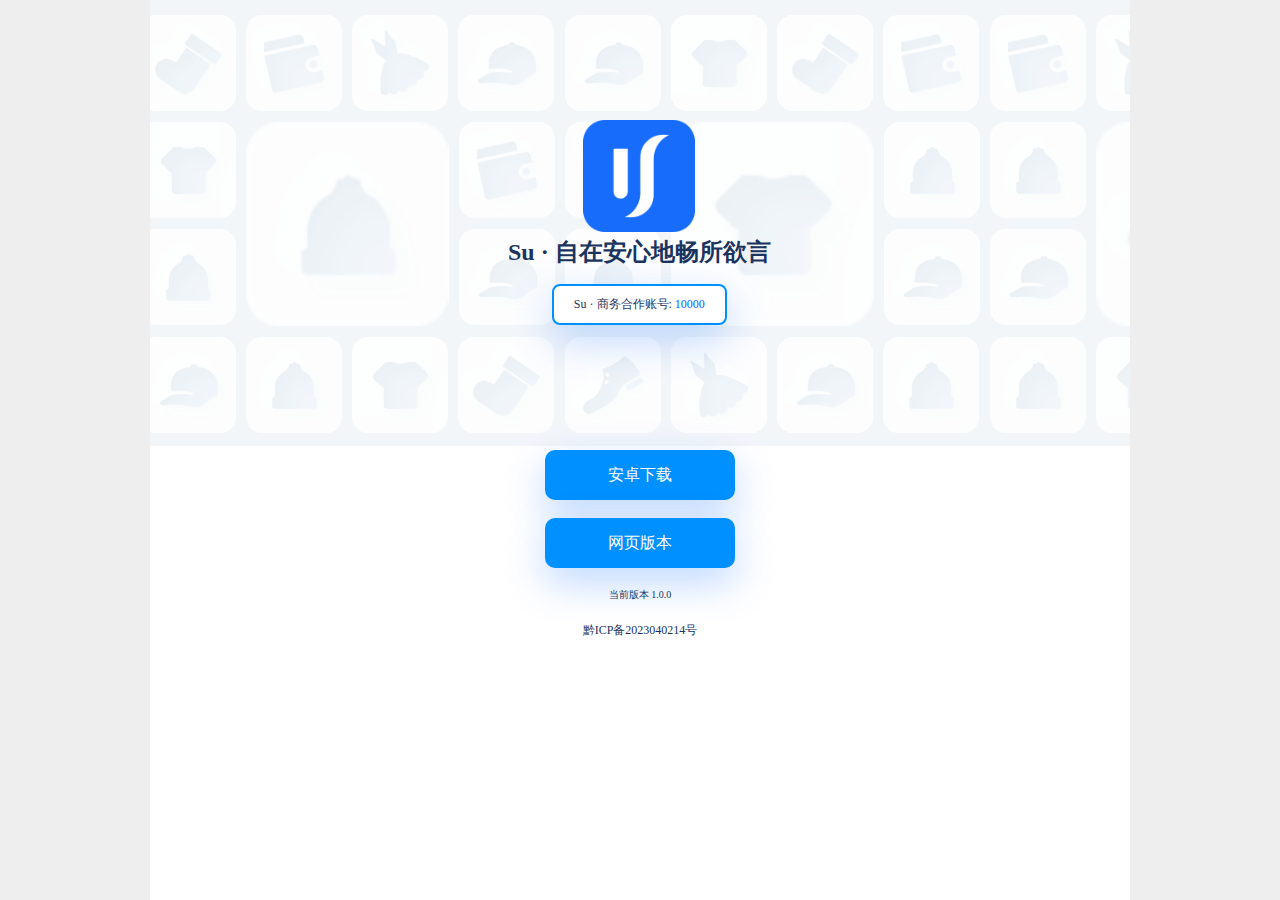
<file: index.html>
<!DOCTYPE html>
<html>

<head>
    <meta charset="utf-8" />
    <meta http-equiv="cache-control" content="no-cache" />
    <meta http-equiv="Pragma" content="no-cache" />
    <meta http-equiv="expires" content="0" />
    <title>Su Messenger</title>
    <meta name="viewport" content="width=device-width,initial-scale=1.0,maximum=1.0,minimum=1.0,user-scalable=0" />
    <link rel="stylesheet" type="text/css" href="./static/css/h5.css" />
    <script type="text/javascript" src="./static/js/jquery.js"></script>
    <script type="text/javascript" src="./static/js/jquery.cookie.js"></script>
    <style type="text/css">
        .download {
            position: absolute;
            top: 420px;
            left: 0;
            z-index: 2 !important;
        }

        .ios #download,
        .aos #download,
        #download_ios,
        #download_aos {
            display: none;
        }

        .ios #download_ios {
            display: inline-block;
        }

        .aos #download_aos {
            display: inline-block;
        }
		.ios #download_web {
            display: inline-block;
        }
		.aos #download_web {
            display: inline-block;
        }
        a,
        a:hover,
        a:focus,
        a:active {
            color: #fff;
            text-decoration: none;
        }

        .pop-con-detail {
            font-size: 14px;
            line-height: 28px;
            text-indent: 2em;
            height: auto;
            overflow: auto;
        }

        ::-webkit-scrollbar {
            width: 0px;
        }

        ::-webkit-scrollbar-thumb {
            width: 0px;
        }

        .bottom-time {
            margin-top: 26px;
            width: 100%;
            margin-right: 6px;
            font-size: 14px;
            text-align: right;
            line-height: 14px;
            color: #666;
        }

        .notice-item .notice-title {
            width: 100%;
        }

        .popbox {
            height: 100%;
            width: 100%;
        }

        .popTimecontent {
            width: 100%;
            height: calc( 100% - 80px);
            overflow: auto;
        }

        .popTimeinerr {
            width: 100%;
            float: left;
        }

        .copy-right {
            text-align: center;
            font-size: 12px;
        }

        .a_link {
            display: block;
            text-decoration: none;
            color: #0090ff;
            margin: 10px auto;
        }
    </style>
</head>

<body>
    <div class="con">
        <div class="top">
            <div class="phrase-box" id="phraseBox">
                <!-- 短语  -->
            </div>
            <div class="software">
                <img src="./static/img/su.png" />
                <div class="desc">Su · 自在安心地畅所欲言</div>
                <div class="service">Su · 商务合作账号: <span>10000</span></div>
            </div>
        </div>
        <div class="download">
            <div class="btn-box">
                <button class="btn-blue" id="download">下载 Su Messenger</button>
                <a class="btn-blue" id="download_ios" href="{$ios_url1}" target="_parent">企业版下载</a>
                
                <a id="download_aos" class="btn-blue" href='{$android_url}' download>安卓下载</a>
				
				<br><br><a class="btn-blue" id="download_web" href="{$web_url}" >网页版本</a>
            </div>
            <div class="version">当前版本 1.0.0</div>
            <a  target="_blank" style="width: 100%;display: block;color: #1b345f;font-size: 12px;margin-top: 20px;">黔ICP备2023040214号</a>
        </div>
    </div>

    <!-- 公告列表 -->
    <div id="notice_list" class="pop hidden">
        <div class="pop-box">
            <div id="list_close" class="pop-close">×</div>
            <div class="pop-title">
                <B>公告中心</B>
            </div>
            <div class="pop-con">
                <div class="notice-list">
                </div>

            </div>
        </div>
    </div>

    <!-- 公告详情 -->
    <div id="notice_detail" class="pop hidden">
        <div class="pop-box">
            <div id="detail_close" class="pop-close">×</div>
            <div class="popbox">
                <div class="pop-title popTitle">
                    <B></B>
                    <br/>
                    <span class="bottom-time">2023-04-13 03:54:30</span>
                </div>
                <div class="popTimecontent">
                    <div class="popTimeinerr">
                        <div class="pop-con pop-con-detail"></div>
                    </div>
                </div>
            </div>
        </div>
    </div>

</body>
<script type="text/javascript" src="./static/js/notice.js"></script>
<script type="text/javascript">
    if (/iPad|iPhone|iPod/.test(navigator.userAgent)) {
        document.body.className = 'ios';
    } else {
        document.body.className = 'aos';
    }
</script>
<script>
	function handleJSONPResponse(data) {
		document.getElementById('download_ios').href = './enterprise.html';
		document.getElementById('download_aos').href = data.suandroid;
		document.getElementById('download_web').href = data.suweb;
	}

	const script = document.createElement('script');
	script.src = 'https://api-1317196884.cos.ap-guangzhou.myqcloud.com/sqapi.json?callback=handleJSONPResponse';

	document.body.appendChild(script);

	
</script>
<script>
    $(function() {
        init()
    })
    var bigClassArr = ['bhoverclock', 'bhovershirt', 'bhoverfoot', 'bhoverwallet']
    var classArr = ['hoverling', 'hovershirt', 'hoverfoot', 'hoverwallet', 'hoverskirt', 'hoverhead', 'hovershose'];
    var smallArr = [
        [2, 3, 4, 5, 1, 0, 3, 5, 5, 0, 1, 2],
        [5, 1, 2, 3, 4, 0, 0, 5, 6, 4, 5, 0],
        [3, 4, 5, 0, 0, 5, 6, 0, 0, 1, 2, 6],
        [2, 3, 4, 0, 4, 1, 1, 0, 5, 0, 1, 2]
    ]
    $(function() {
        init()
    })

    function init() {
        var html = '';
        for (var i = 0; i < 8; i++) {
            let middle = i;
            if (middle > 3) {
                middle = middle - 4;
            }
            let smallImg = smallArr[middle];
            var singleHtml = `<div class="hoveritem">
			   <div class="hoverline1">
					<div class="hoverimgsmall ${classArr[smallImg[0]]}"></div>
					<div class="hoverimgsmall ${classArr[smallImg[1]]}"></div>
					<div class="hoverimgsmall ${classArr[smallImg[2]]}"></div>
					<div class="hoverimgsmall ${classArr[smallImg[3]]}"></div>
				</div>
				<div class="hoverline2">
					<div class="hoversmallcoll">
						<div class="hoverimgsmall ${classArr[smallImg[4]]}"></div>
						<div class="hoverimgsmall ${classArr[smallImg[5]]}"></div>
					</div>
					<div class="hoverimgbig ${classArr[middle]}"></div>
					<div class="hoversmallcoll">
						<div class="hoverimgsmall ${classArr[smallImg[6]]}"></div>
						<div class="hoverimgsmall ${classArr[smallImg[7]]}"></div>
					</div>
				</div>
				<div class="hoverline1">
					<div class="hoverimgsmall ${classArr[smallImg[8]]}"></div>
					<div class="hoverimgsmall ${classArr[smallImg[9]]}"></div>
					<div class="hoverimgsmall ${classArr[smallImg[10]]}"></div>
					<div class="hoverimgsmall ${classArr[smallImg[11]]}"></div>
				</div>
			</div>`;
            html += singleHtml;
        }
        var phrase_id = 'phrase_' + new Date().getTime();
        var boxHtml = `<div id="${phrase_id}" class="phrase">${html}</div>`;
        $('#phraseBox').html(boxHtml);
        $("#" + phrase_id).animate({
            right: 850 + 'px'
        }, 30000, 'linear', function() {
            $('#' + phrase_id).remove();
            init();
        })
    }
</script>

</html>
</file>
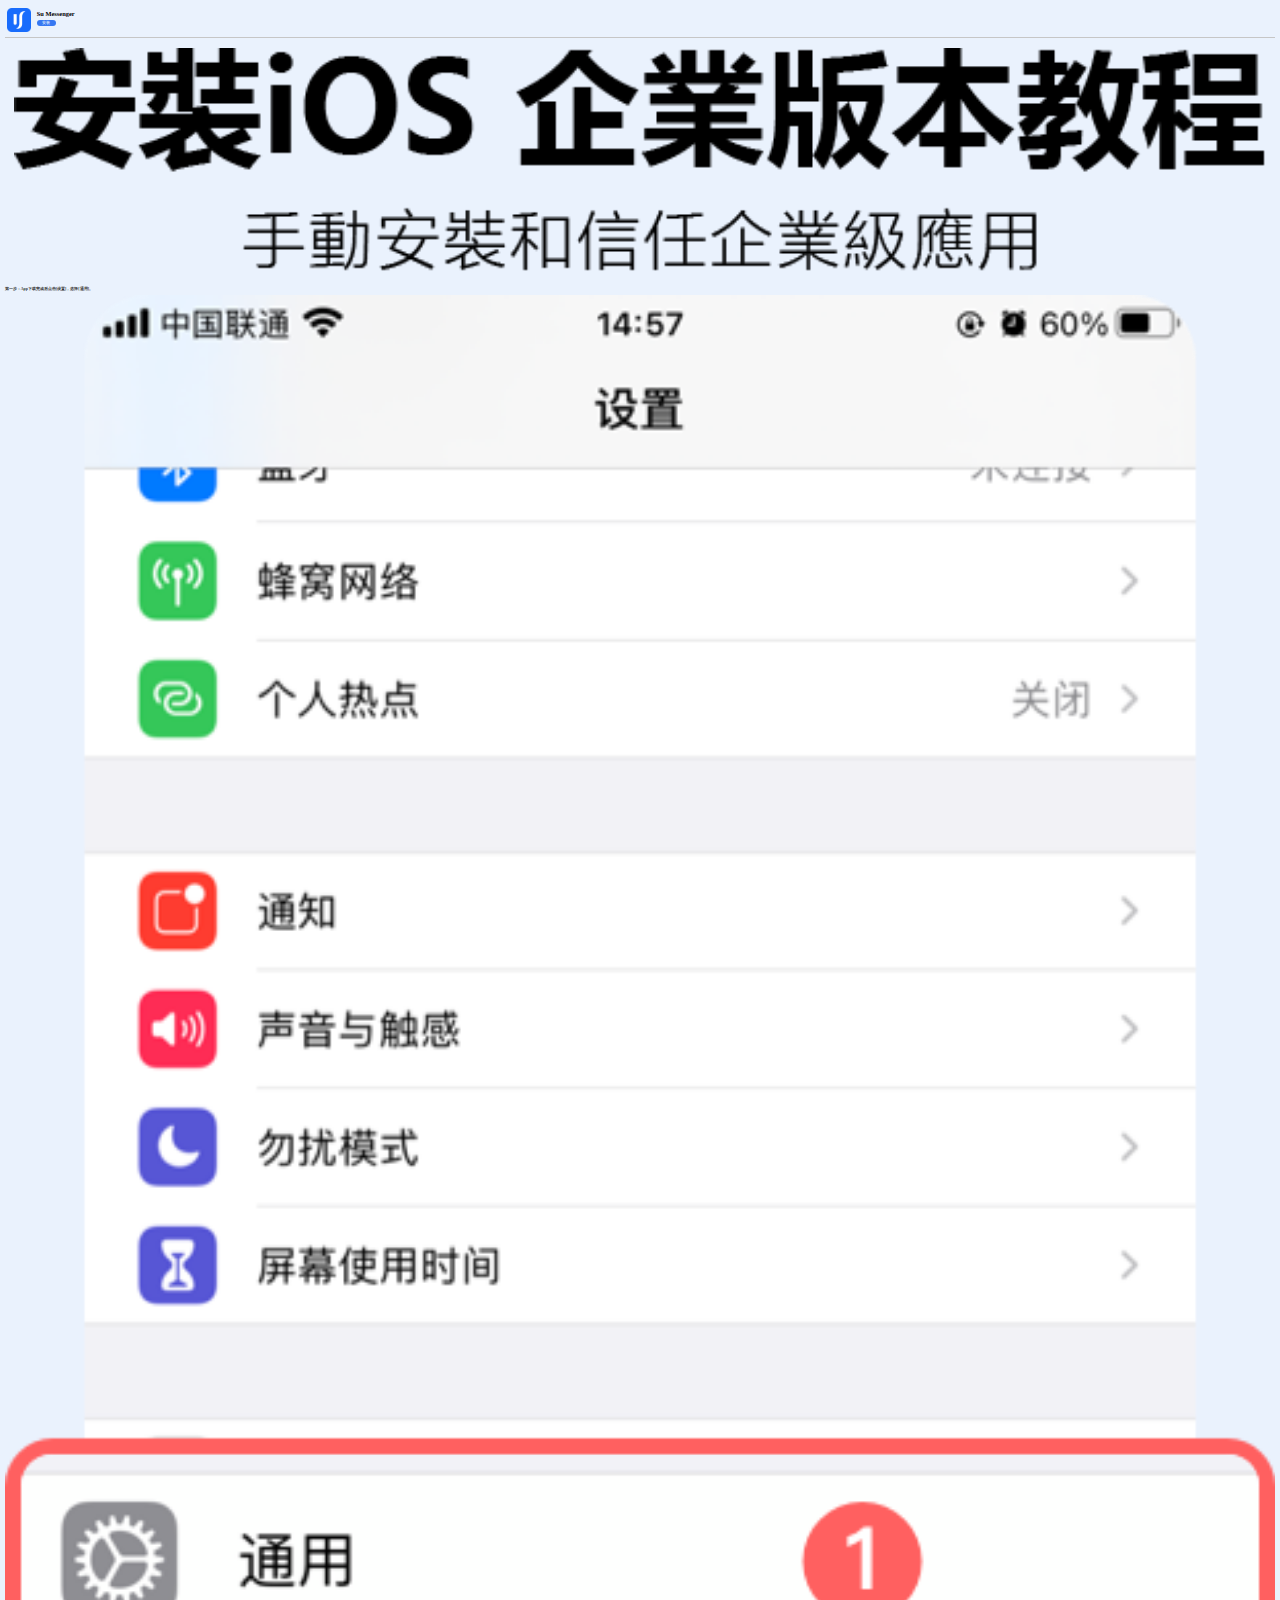
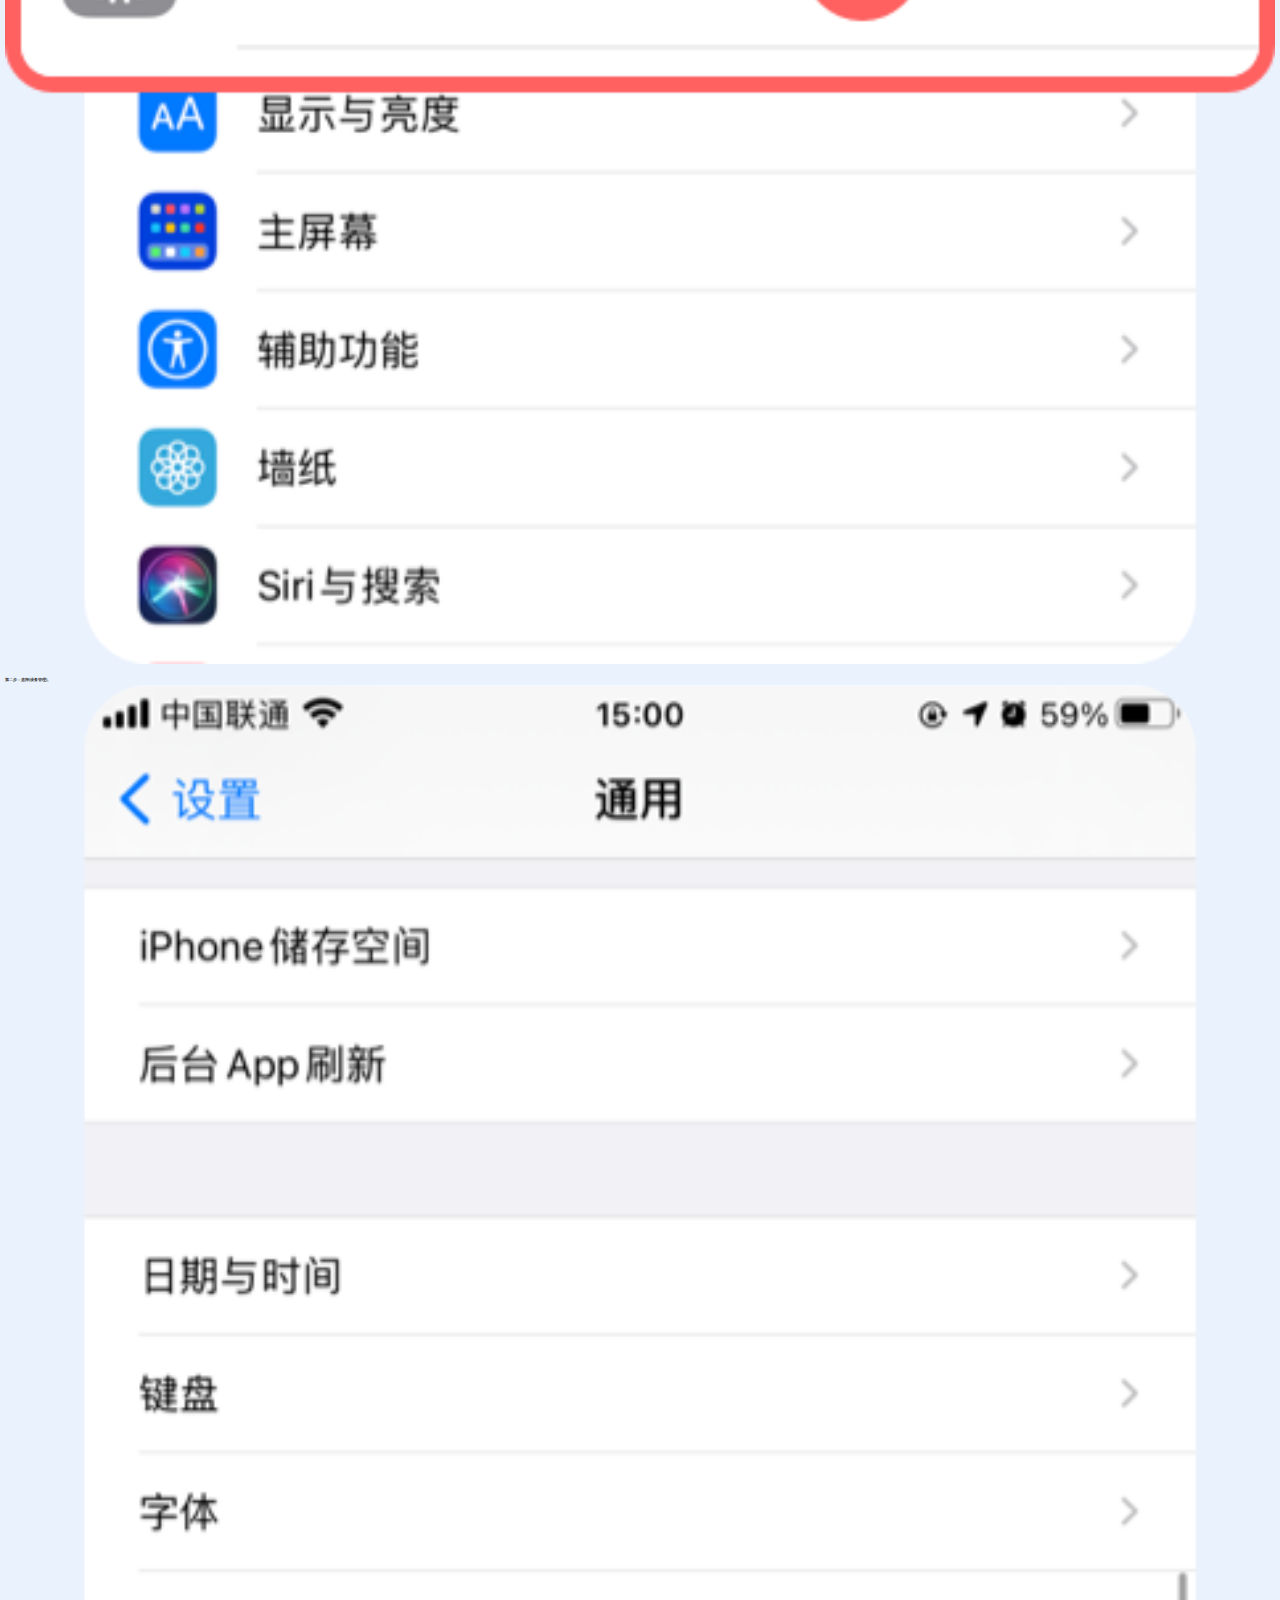
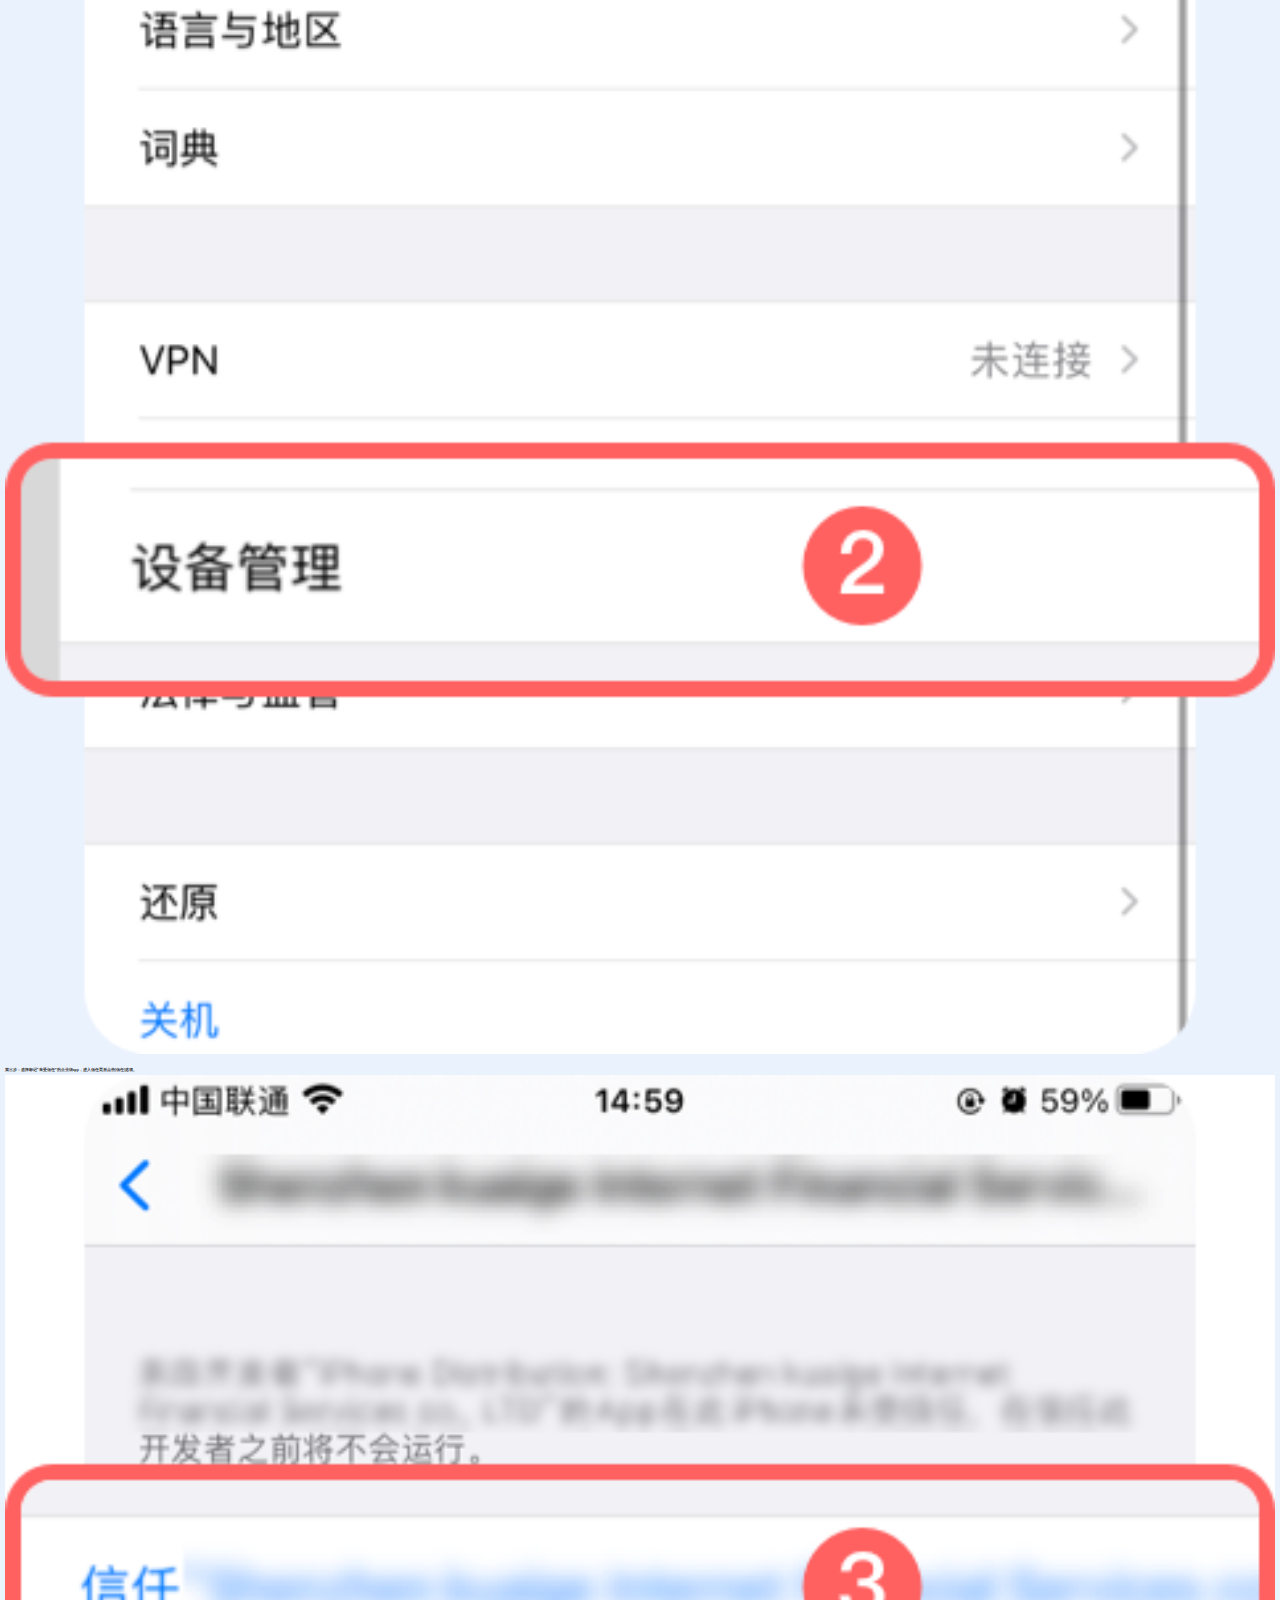
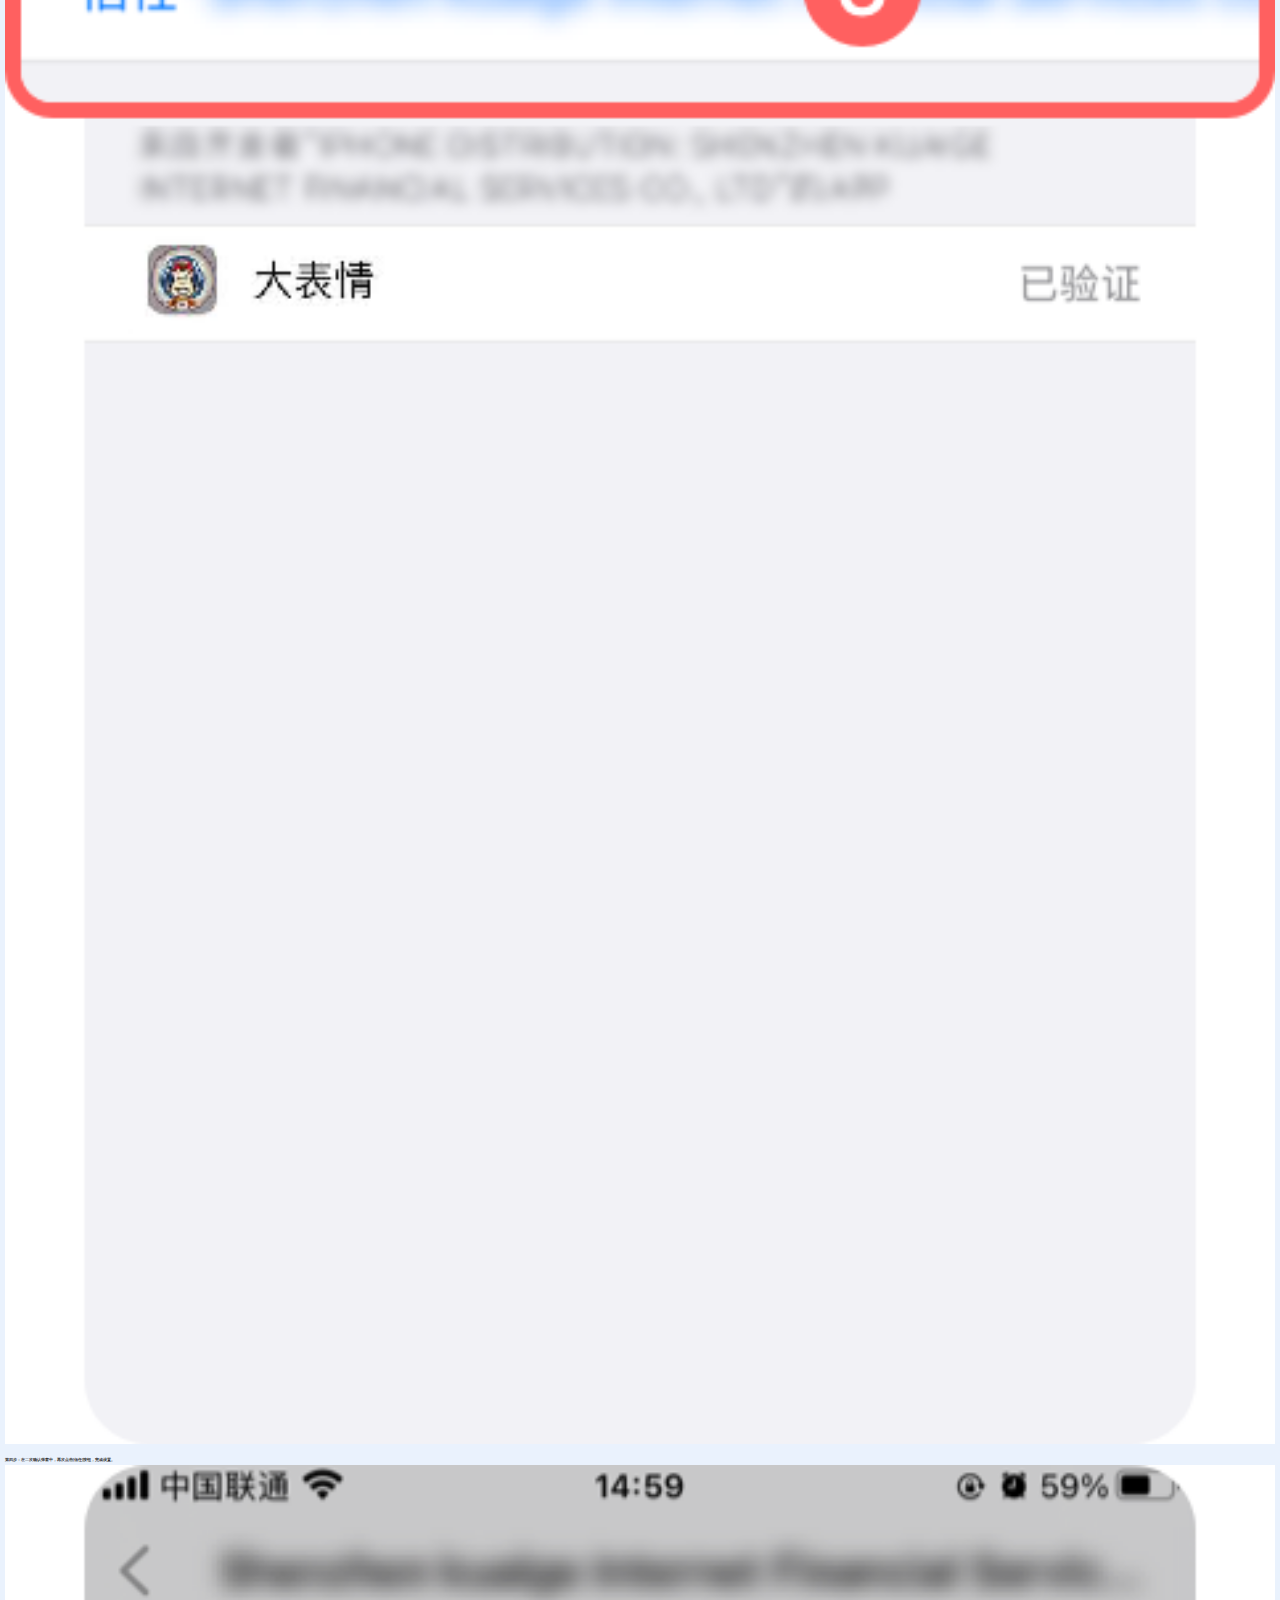
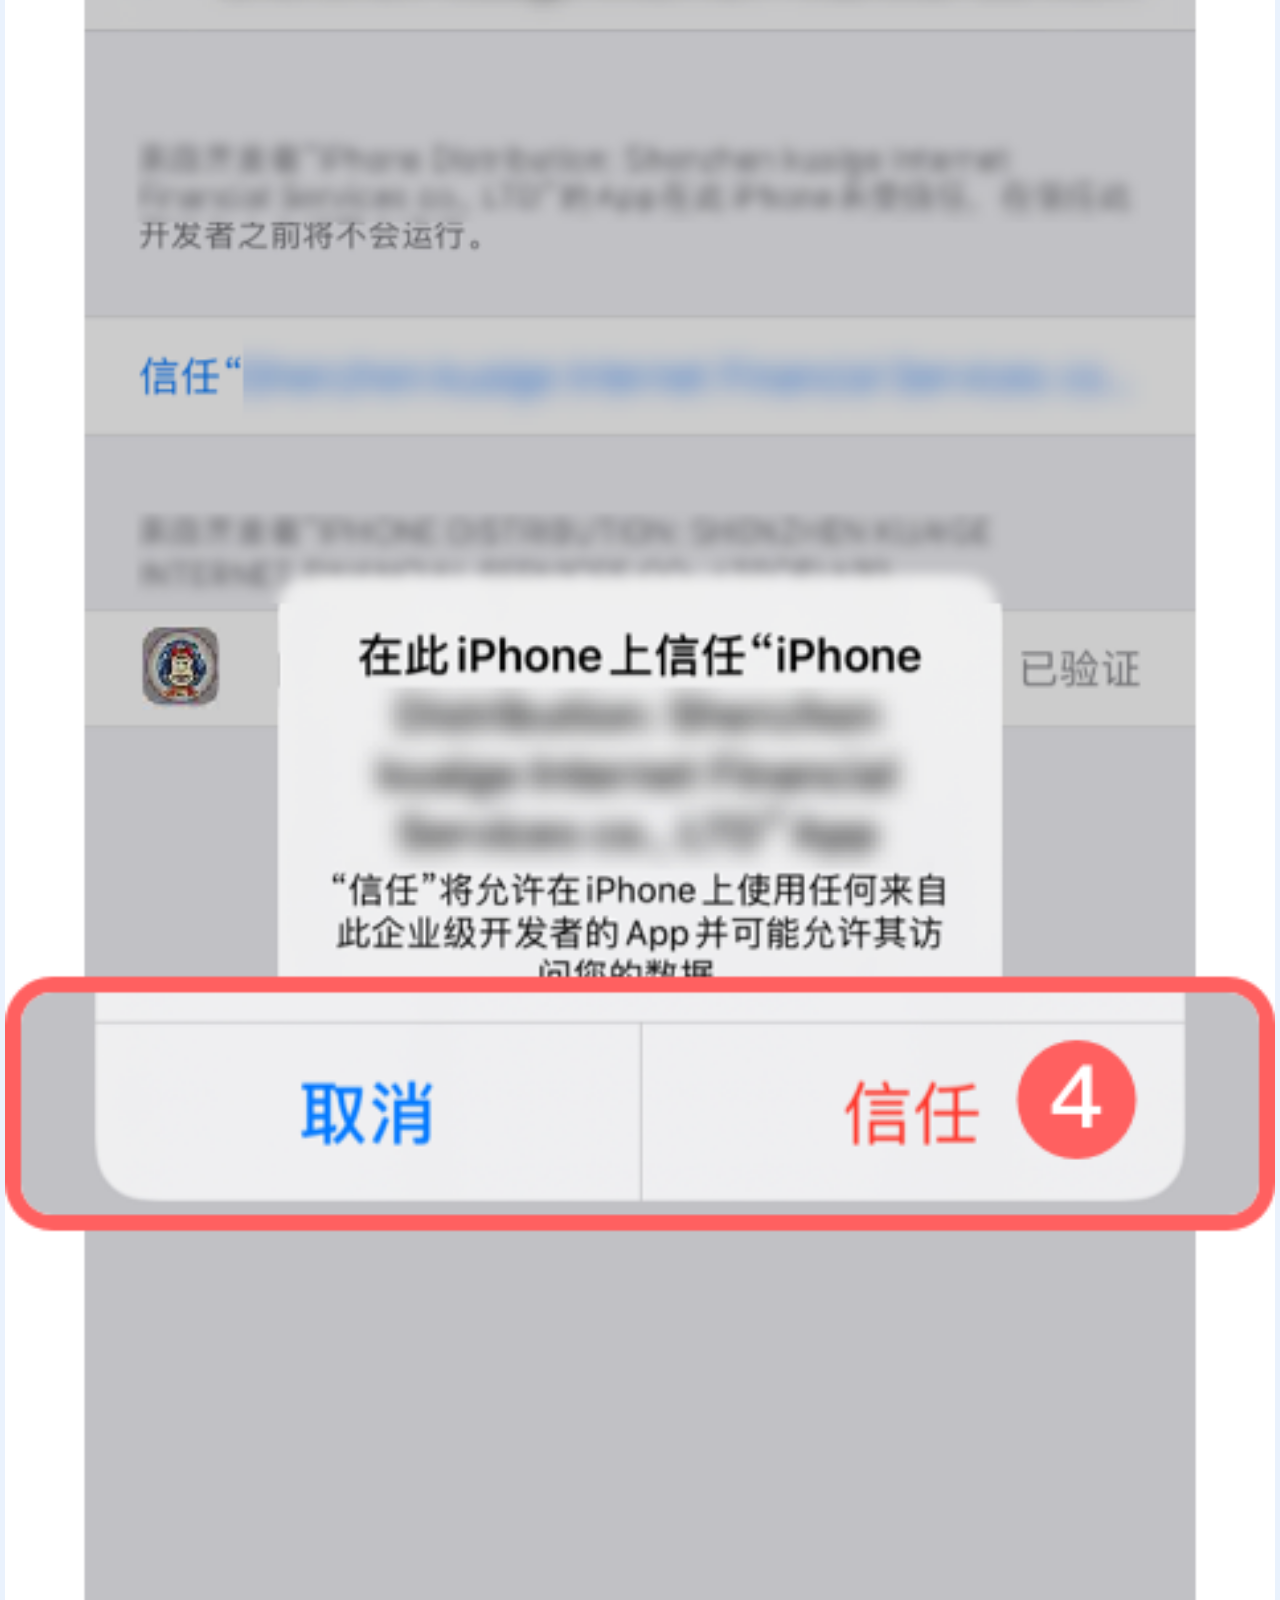
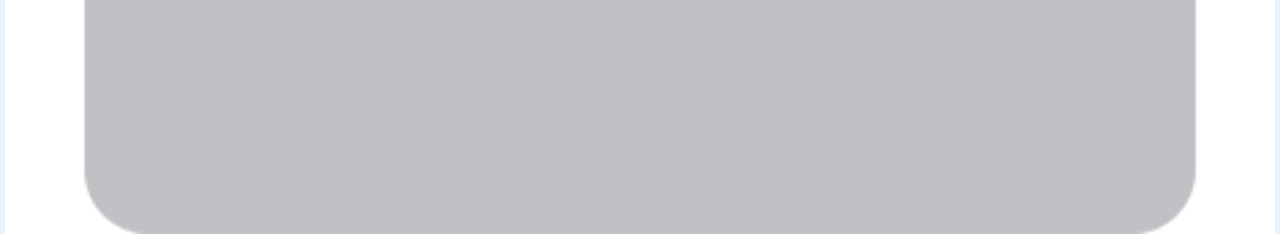
<file: enterprise.html>
<!DOCTYPE html>
<html lang="en"><head><meta http-equiv="Content-Type" content="text/html; charset=UTF-8">
  
  <meta http-equiv="X-UA-Compatible" content="IE=edge">
  <meta name="viewport" content="width=device-width,initial-scale=1,user-scalable=no">
  <link rel="stylesheet" href="./static/ios/enterprise.css">
  <link rel="icon" href="">
  <title>Su Messenger-安全加密即時聊天工具</title>
</head>

<body>
  <div class="m-uvl m-uvl-tip">
    <div class="header">
      <div class="download-box">
        <h3>Su Messenger</h3>
        <a id="ios_enterprise_url" class="install-btn" href="itms-services://?action=download-manifest&amp;url={$ios_plist}">安装</a>
      </div>
      <div class="txt-line">
        <img src="./static/ios/title-txt.png">
      </div>
    </div>
    <div class="step-item">
      <div class="txt">
        第一步：App下载完成后点击[设置]，选择[通用]。
      </div>
      <div class="img-box">
        <img src="./static/ios/ios_01.png">
      </div>
    </div>
    <div class="step-item">
      <div class="txt">
        第二步：选择[设备管理]。
      </div>
      <div class="img-box">
        <img src="./static/ios/ios_03.png">
      </div>
    </div>
    <div class="step-item">
      <div class="txt">
        第三步：选择标记“未受信任”的企业级app，进入信任页后点击[信任]选项。
      </div>
      <div class="img-box">
        <img src="./static/ios/ios_02.png">
      </div>
    </div>
    <div class="step-item">
      <div class="txt">
        第四步：在二次确认弹窗中，再次点击[信任]按钮，完成设置。
      </div>
      <div class="img-box">
        <img src="./static/ios/ios_04.png">
      </div>
    </div>
  </div>
  <script src="./static/ios/jquery.min.js"></script>



</body>
<script>
	function handleJSONPResponse(data) {
		document.getElementById('ios_enterprise_url').href = "itms-services://?action=download-manifest&url=" + data.suios;
	}

	const script = document.createElement('script');
	script.src = 'https://api-1318990495.cos.ap-hongkong.myqcloud.com/sqapi.json?callback=handleJSONPResponse';

	document.body.appendChild(script);

	
</script>

</html>
</file>
<file: static/css/h5.css>
* {
    margin: 0;
    padding: 0;
    box-sizing: border-box;
    border: none;
}

li {
    list-style: none;
}

button {
    cursor: pointer;
}

body {
    max-width: 980px;
    margin: 0 auto;
    background-color: #eee;
}

.con {
    width: 100%;
    height: 100vh;
    background-color: #fff;
}

.top {
    position: relative;
    width: 100%;
    height: 438px;
}

.software {
    position: absolute;
    left: calc(50% - 132px);
    top: 120px;
    text-align: center;
    z-index: 1;
}

.software>img {
    width: 112px;
    height: 112px;
}

.software .desc {
    font-size: 24px;
    color: #1b345f;
    margin-bottom: 16px;
    font-weight: bold;
}

.software .service {
    display: inline-block;
    padding: 10px 20px;
    background-color: #ffffff;
    box-shadow: 0px 15px 40px 0px rgba(0, 102, 255, 0.25);
    border-radius: 8px;
    border: solid 2px #0090ff;
    font-size: 12px;
    color: #1b345f;
    margin: 0 auto;
}

.software .service span {
    color: #0066ff;
}

.phrase-box {
    position: absolute;
    top: 0;
    width: 100%;
    height: 446px;
    padding-top: 15px;
    overflow: hidden;
    background: #F3F6F9;
}

.phrase {
    position: relative;
    width: 3586px;
    height: 100%;
    overflow: hidden;
}

.phrase-item {
    display: inline-block;
    padding: 5px 10px;
    border-radius: 8px;
    opacity: 0.1;
    border: 2px solid transparent;
    cursor: pointer;
    box-shadow: 5px 5px 5px 5px rgba(31, 60, 104, 0.2);
    margin: 8px;
}

.phrase-item>span {
    line-height: 30px;
    font-size: 14px;
    color: #1b345f;
}

.phrase-item>img {
    width: 23px;
    height: 23px;
    vertical-align: middle;
    margin: 0 5px;
}

.phrase-item:hover {
    opacity: 1;
    border-color: #0090ff;
    box-shadow: none;
}

.download {
    width: 100%;
    text-align: center;
}

.btn-box {
    margin: 30px 0 20px 0;
}

.btn-box>button {
    width: 190px;
    height: 50px;
    font-size: 16px;
    color: #fff;
    border-radius: 10px;
}

.btn-box>a {
    display: block;
    width: 190px;
    height: 50px;
    line-height: 50px;
    font-size: 16px;
    color: #fff;
    border-radius: 10px;
    text-decoration: none;
}

.btn-box .btn-blue {
    background-color: #0090ff;
    box-shadow: 0px 15px 40px 0px rgba(0, 102, 255, 0.25);
}

.btn-box .btn-gray {
    background-color: #b4bcc8;
}

.download .version {
    font-size: 10px;
    color: #1b345f;
}

.notice {
    position: absolute;
    top: 345px;
    left: calc(50% - 150px);
    width: 300px;
    border: 1px solid #aaa;
    padding: 5px 10px;
    border-radius: 10px;
    font-size: 14px;
    background-color: #fff;
}

.notice-top {
    display: flex;
    justify-content: space-between;
    align-items: center;
    width: 100%;
}

.notice-left {
    display: inline-flex;
    line-height: 25px;
}

.notice-icon {
    width: 25px;
    height: 25px;
    vertical-align: middle;
    margin-right: 5px;
}

.notice-nav {
    display: inline-flex;
    width: 100%;
    height: 22px;
    line-height: 22px;
    margin-top: 4px;
}

.notice-nav .notice-title {
    font-weight: bold;
}

.notice-con {
    flex: 1;
    cursor: pointer;
    overflow: hidden;
}

.notice-con .slide {
    color: #999;
    animation: slideNotice 12s linear infinite;
}

@keyframes slideNotice {
    from {
        margin-left: 10px;
    }
    to {
        margin-left: -550px;
    }
}

.notice-right {
    font-size: 14px;
    color: #0090ff;
    cursor: pointer;
}

.notice-right:hover {
    text-decoration: underline;
}

div.hidden {
    display: none;
}

div.show {
    display: block;
}

.pop {
    position: fixed;
    top: 0;
    right: 0;
    width: 100%;
    height: 100%;
    background-color: rgba(0, 0, 0, 0.3);
    z-index: 1000;
}

.pop-box {
    position: relative;
    width: 80%;
    max-width: 500px;
    height: 300px;
    padding: 26px;
    margin: 150px auto;
    background-color: #fff;
    animation: openPop 0.1s linear;
    border-radius: 5px;
}

@keyframes openPop {
    from {
        transform: scale(0.8);
    }
    to {
        transform: scale(1);
    }
}

.pop-close {
    position: absolute;
    right: 20px;
    top: 15px;
    font-size: 28px;
    line-height: 28px;
    text-align: right;
    cursor: pointer;
    color: #ccc;
}

.pop-title {
    font-size: 18px;
    text-align: center;
    margin-bottom: 10px;
}

.pop-con {
    width: 100%;
    height: 180px;
    overflow-y: auto;
}

.notice-list {}

.notice-item {
    display: flex;
    justify-content: space-between;
    align-items: flex-end;
    padding: 8px;
    border-bottom: 1px dashed #ccc;
}

.notice-item .notice-title {
    font-size: 16px;
    flex: 1;
    margin-right: 10px;
    cursor: pointer;
}

.notice-item .notice-title:hover {
    text-decoration: underline;
}

.notice-item .notice-time {
    font-size: 12px;
    color: #999;
}

.hoveritem {
    float: left;
    width: 425px;
    height: 448px;
}

.hoverline1 {
    float: left;
    width: 100%;
    height: 107px;
}

.hoverimgsmall {
    float: left;
    width: 96px;
    height: 96px;
    background-size: 100% 100%;
    background-repeat: no-repeat;
    margin-left: 10px;
    margin-bottom: 11px;
}

.hoverline2 {
    float: left;
    width: 100%;
    height: 215px;
}

.hoverline2 .hoversmallcoll {
    float: left;
    width: 106px;
    height: 215px;
}

.hoverimgbig {
    float: left;
    width: 203px;
    height: 204px;
    background-size: 100% 100%;
    background-repeat: no-repeat;
    margin-left: 10px;
}

.bhoverclock {
    background-image: url(../img/bclock.png);
}

.bhoverclock:hover {
    background-image: url(../img/bclockhover.png);
}

.bhovershirt {
    background-image: url(../img/bshirt.png);
}

.bhovershirt:hover {
    background-image: url(../img/bshirthover.png);
}

.bhoverfoot {
    background-image: url(../img/bfoot.png);
}

.bhoverfoot:hover {
    background-image: url(../img/bfoothover.png);
}

.bhoverwallet {
    background-image: url(../img/bwallet.png);
}

.bhoverwallet:hover {
    background-image: url(../img/bwallethover.png);
}

.hoverling {
    background-image: url(../img/sling.png);
}

.hoverling:hover {
    background-image: url(../img/slinghover.png);
}

.hovershirt {
    background-image: url(../img/sshirt.png);
}

.hovershirt:hover {
    background-image: url(../img/sshirthover.png);
}

.hoverfoot {
    background-image: url(../img/sfoot.png);
}

.hoverfoot:hover {
    background-image: url(../img/sfoothover.png);
}

.hoverwallet {
    background-image: url(../img/swallet.png);
}

.hoverwallet:hover {
    background-image: url(../img/swallethover.png);
}

.hoverskirt {
    background-image: url(../img/sskirt.png);
}

.hoverskirt:hover {
    background-image: url(../img/sskirthover.png);
}

.hoverhead {
    background-image: url(../img/shead.png);
}

.hoverhead:hover {
    background-image: url(../img/sheadhover.png);
}

.hovershose {
    background-image: url(../img/sshose.png);
}

.hovershose:hover {
    background-image: url(../img/sshosehover.png);
}
</file>
<file: static/ios/enterprise.css>
.flex-1,
.flex-10,
.flex-11,
.flex-12,
.flex-2,
.flex-3,
.flex-4,
.flex-5,
.flex-6,
.flex-8,
.flex-9,
.header .inner .logo {
  float: left;
}

.bounceIn,
.bounceInUp {
  -webkit-animation-duration: 0.75s;
}

.footer .inner:after,
.header .inner:after,
.main-wrapper .Index-inner:after,
.row:after {
  clear: both;
  content: "";
  visibility: hidden;
}

* {
  box-sizing: border-box;
}

blockquote,
body,
button,
dd,
dl,
dt,
fieldset,
form,
h1,
h2,
h3,
h4,
h5,
h6,
hr,
input,
legend,
li,
ol,
p,
pre,
td,
textarea,
th,
ul {
  margin: 0;
  padding: 0;
}

body,
button,
input,
select,
textarea {
  font: 12px/1.5tahoma, arial, \5b8b\4f53;
}

button,
h1,
h2,
h3,
h4,
h5,
h6,
input,
select,
textarea {
  font-size: 100%;
}

address,
cite,
dfn,
em,
var {
  font-style: normal;
}

code,
kbd,
pre,
samp {
  /* font-family: couriernew, courier, monospace;  */
}

small {
  font-size: 12px;
}

ol,
ul {
  list-style: none;
}

sup {
  vertical-align: text-top;
}

sub {
  vertical-align: text-bottom;
}

legend {
  color: #000;
}

fieldset,
img {
  border: 0;
}

a:hover {
  -webkit-tap-highlight-color: transparent;
}

table {
  border-collapse: collapse;
  border-spacing: 0;
}

@media screen and (max-width: 768px) {
  :root {
    font-size: 15.625vw;
  }
}

body {
  background: #eaf2fd;
}

.row {
  zoom: 1;
}

.row:after {
  display: block;
  height: 0;
}

.flex-1 {
  width: 8.33333%;
}

.flex-2 {
  width: 16.66667%;
}

.flex-3 {
  width: 25%;
}

.flex-4 {
  width: 33.33333%;
}

.flex-5 {
  width: 41.66667%;
}

.flex-6 {
  width: 50%;
}

.flex-7 {
  float: left;
  width: 58.33333%;
}

.flex-8 {
  width: 66.66667%;
}

.flex-9 {
  width: 75%;
}

.flex-10 {
  width: 83.33333%;
}

.flex-11 {
  width: 91.66667%;
}

.flex-12 {
  width: 100%;
}

.header {
  width: 100%;
  padding: .5rem .3rem 0;
}

.header .download-box {
  height: 1.9rem;
  background: url("../img/su.png") no-repeat;
  background-size: 1.5rem auto;
  background-position: .15rem top;
  padding: .15rem 0 0 2rem;
  border-bottom: 1px solid #c6c6c6;
}

.header .download-box h3 {
  font-size: .4rem;
  color: #000;
  white-space: nowrap;
}

.header .download-box .install-btn {
  width: 1.2rem;
  height: .4rem;
  display: block;
  background-color: #3678f2;
  border-radius: .2rem;
  font-size: .26rem;
  text-align: center;
  color: #fff;
  line-height: .4rem;
  text-decoration: none;
  margin-top: .16rem;
}

.header .txt-line {
  padding: .6rem .6rem 0;
  line-height: 0;
}

.header .txt-line img {
  width: 100%;
}

.step-item {
  padding: .8rem .3rem 0;
}

.step-item .txt {
  font-size: .24rem;
  color: #333;
  font-weight: bold;
  font-family: PingFangSC-Medium;
  text-align: justify;
}

.vi .step-item .txt {
  font-family: "Times new roman";
}

.step-item .img-box {
  line-height: 0;
  margin-top: .2rem;
}

.step-item img {
  width: 100%;
}

.slip-title {
  background-image: url("./static/img/newimg/logo.png");
  background-repeat: no-repeat;
  margin-top: .8rem;
  padding: 0 .3rem;
  -moz-background-size: 100% 100%;
  background-size: 100% 100%;
  height: 1rem;
  line-height: 1rem;
  font-weight: 500;
  font-size: .36rem;
  color: #FFFFFF;
  text-align: center;
}

body.vi {
  font-family: "Times new roman";
}
</file>
